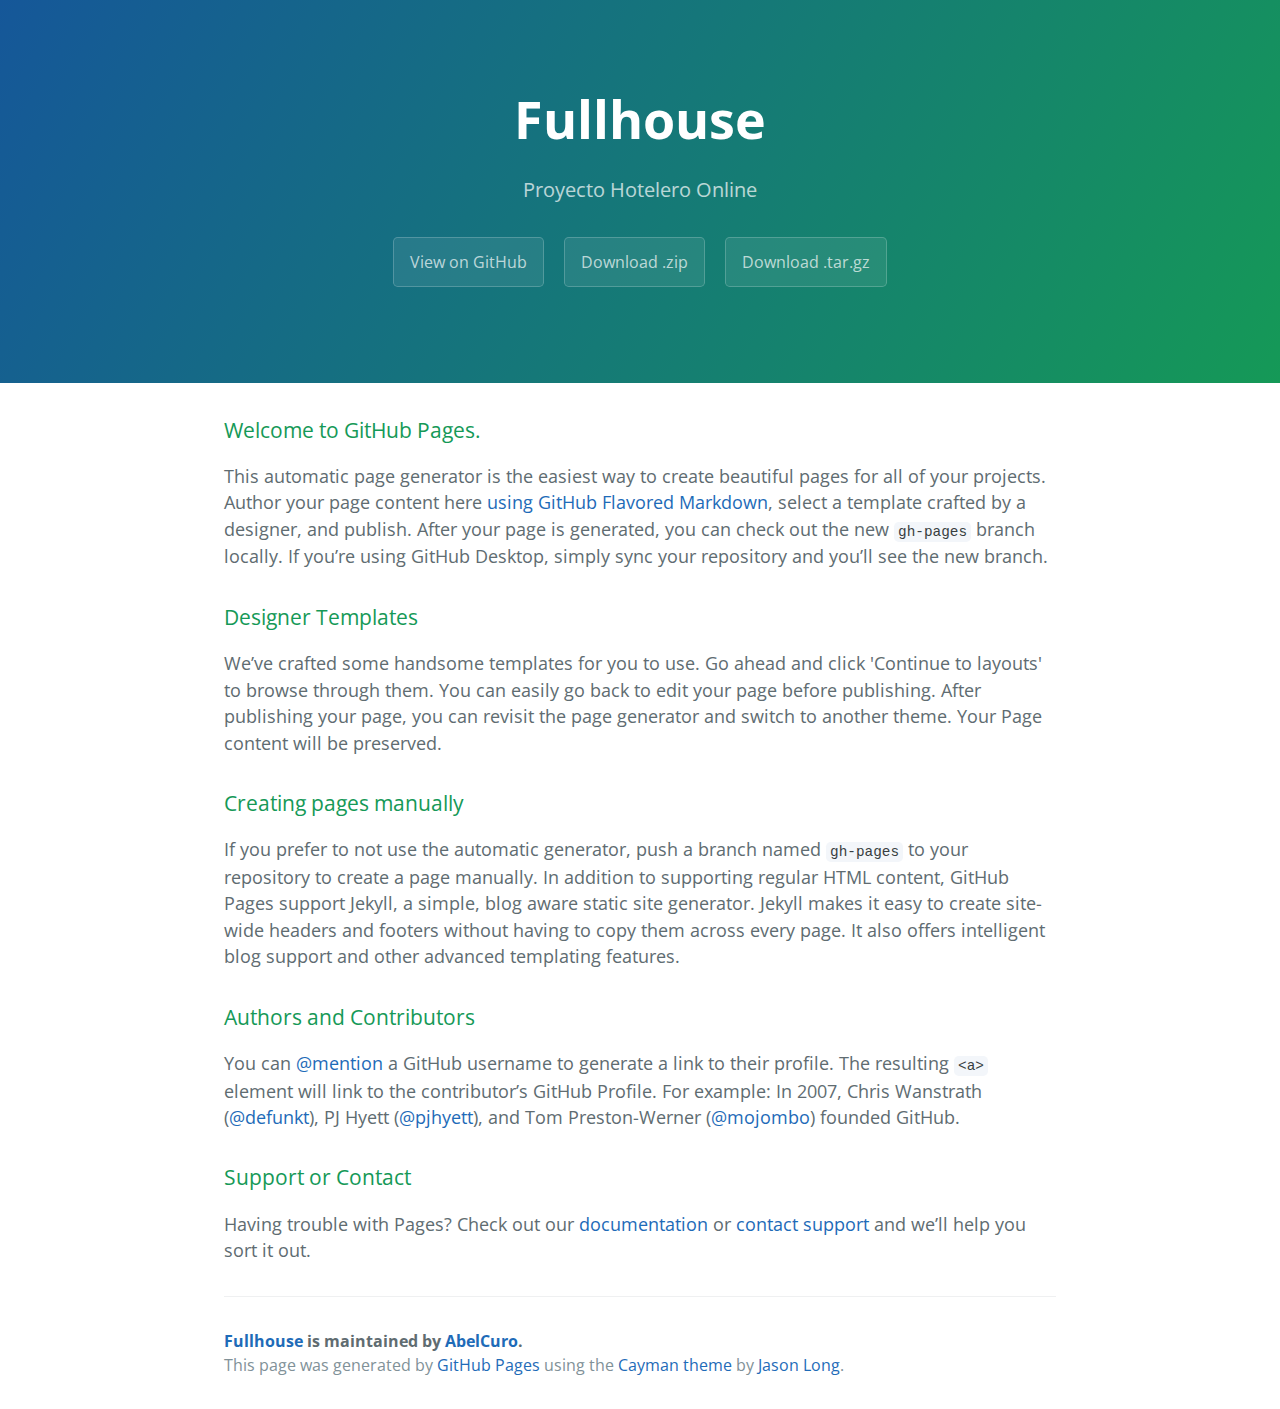
<file: index.html>
<!DOCTYPE html>
<html lang="en-us">
  <head>
    <meta charset="UTF-8">
    <title>Fullhouse by AbelCuro</title>
    <meta name="viewport" content="width=device-width, initial-scale=1">
    <link rel="stylesheet" type="text/css" href="stylesheets/normalize.css" media="screen">
    <link href='https://fonts.googleapis.com/css?family=Open+Sans:400,700' rel='stylesheet' type='text/css'>
    <link rel="stylesheet" type="text/css" href="stylesheets/stylesheet.css" media="screen">
    <link rel="stylesheet" type="text/css" href="stylesheets/github-light.css" media="screen">
  </head>
  <body>
    <section class="page-header">
      <h1 class="project-name">Fullhouse</h1>
      <h2 class="project-tagline">Proyecto Hotelero Online</h2>
      <a href="https://github.com/AbelCuro/FullHouse" class="btn">View on GitHub</a>
      <a href="https://github.com/AbelCuro/FullHouse/zipball/master" class="btn">Download .zip</a>
      <a href="https://github.com/AbelCuro/FullHouse/tarball/master" class="btn">Download .tar.gz</a>
    </section>

    <section class="main-content">
      <h3>
<a id="welcome-to-github-pages" class="anchor" href="#welcome-to-github-pages" aria-hidden="true"><span class="octicon octicon-link"></span></a>Welcome to GitHub Pages.</h3>

<p>This automatic page generator is the easiest way to create beautiful pages for all of your projects. Author your page content here <a href="https://guides.github.com/features/mastering-markdown/">using GitHub Flavored Markdown</a>, select a template crafted by a designer, and publish. After your page is generated, you can check out the new <code>gh-pages</code> branch locally. If you’re using GitHub Desktop, simply sync your repository and you’ll see the new branch.</p>

<h3>
<a id="designer-templates" class="anchor" href="#designer-templates" aria-hidden="true"><span class="octicon octicon-link"></span></a>Designer Templates</h3>

<p>We’ve crafted some handsome templates for you to use. Go ahead and click 'Continue to layouts' to browse through them. You can easily go back to edit your page before publishing. After publishing your page, you can revisit the page generator and switch to another theme. Your Page content will be preserved.</p>

<h3>
<a id="creating-pages-manually" class="anchor" href="#creating-pages-manually" aria-hidden="true"><span class="octicon octicon-link"></span></a>Creating pages manually</h3>

<p>If you prefer to not use the automatic generator, push a branch named <code>gh-pages</code> to your repository to create a page manually. In addition to supporting regular HTML content, GitHub Pages support Jekyll, a simple, blog aware static site generator. Jekyll makes it easy to create site-wide headers and footers without having to copy them across every page. It also offers intelligent blog support and other advanced templating features.</p>

<h3>
<a id="authors-and-contributors" class="anchor" href="#authors-and-contributors" aria-hidden="true"><span class="octicon octicon-link"></span></a>Authors and Contributors</h3>

<p>You can <a href="https://github.com/blog/821" class="user-mention">@mention</a> a GitHub username to generate a link to their profile. The resulting <code>&lt;a&gt;</code> element will link to the contributor’s GitHub Profile. For example: In 2007, Chris Wanstrath (<a href="https://github.com/defunkt" class="user-mention">@defunkt</a>), PJ Hyett (<a href="https://github.com/pjhyett" class="user-mention">@pjhyett</a>), and Tom Preston-Werner (<a href="https://github.com/mojombo" class="user-mention">@mojombo</a>) founded GitHub.</p>

<h3>
<a id="support-or-contact" class="anchor" href="#support-or-contact" aria-hidden="true"><span class="octicon octicon-link"></span></a>Support or Contact</h3>

<p>Having trouble with Pages? Check out our <a href="https://help.github.com/pages">documentation</a> or <a href="https://github.com/contact">contact support</a> and we’ll help you sort it out.</p>

      <footer class="site-footer">
        <span class="site-footer-owner"><a href="https://github.com/AbelCuro/FullHouse">Fullhouse</a> is maintained by <a href="https://github.com/AbelCuro">AbelCuro</a>.</span>

        <span class="site-footer-credits">This page was generated by <a href="https://pages.github.com">GitHub Pages</a> using the <a href="https://github.com/jasonlong/cayman-theme">Cayman theme</a> by <a href="https://twitter.com/jasonlong">Jason Long</a>.</span>
      </footer>

    </section>

  
  </body>
</html>
</file>
<file: stylesheets/stylesheet.css>
* {
  box-sizing: border-box; }

body {
  padding: 0;
  margin: 0;
  font-family: "Open Sans", "Helvetica Neue", Helvetica, Arial, sans-serif;
  font-size: 16px;
  line-height: 1.5;
  color: #606c71; }

a {
  color: #1e6bb8;
  text-decoration: none; }
  a:hover {
    text-decoration: underline; }

.btn {
  display: inline-block;
  margin-bottom: 1rem;
  color: rgba(255, 255, 255, 0.7);
  background-color: rgba(255, 255, 255, 0.08);
  border-color: rgba(255, 255, 255, 0.2);
  border-style: solid;
  border-width: 1px;
  border-radius: 0.3rem;
  transition: color 0.2s, background-color 0.2s, border-color 0.2s; }
  .btn + .btn {
    margin-left: 1rem; }

.btn:hover {
  color: rgba(255, 255, 255, 0.8);
  text-decoration: none;
  background-color: rgba(255, 255, 255, 0.2);
  border-color: rgba(255, 255, 255, 0.3); }

@media screen and (min-width: 64em) {
  .btn {
    padding: 0.75rem 1rem; } }

@media screen and (min-width: 42em) and (max-width: 64em) {
  .btn {
    padding: 0.6rem 0.9rem;
    font-size: 0.9rem; } }

@media screen and (max-width: 42em) {
  .btn {
    display: block;
    width: 100%;
    padding: 0.75rem;
    font-size: 0.9rem; }
    .btn + .btn {
      margin-top: 1rem;
      margin-left: 0; } }

.page-header {
  color: #fff;
  text-align: center;
  background-color: #159957;
  background-image: linear-gradient(120deg, #155799, #159957); }

@media screen and (min-width: 64em) {
  .page-header {
    padding: 5rem 6rem; } }

@media screen and (min-width: 42em) and (max-width: 64em) {
  .page-header {
    padding: 3rem 4rem; } }

@media screen and (max-width: 42em) {
  .page-header {
    padding: 2rem 1rem; } }

.project-name {
  margin-top: 0;
  margin-bottom: 0.1rem; }

@media screen and (min-width: 64em) {
  .project-name {
    font-size: 3.25rem; } }

@media screen and (min-width: 42em) and (max-width: 64em) {
  .project-name {
    font-size: 2.25rem; } }

@media screen and (max-width: 42em) {
  .project-name {
    font-size: 1.75rem; } }

.project-tagline {
  margin-bottom: 2rem;
  font-weight: normal;
  opacity: 0.7; }

@media screen and (min-width: 64em) {
  .project-tagline {
    font-size: 1.25rem; } }

@media screen and (min-width: 42em) and (max-width: 64em) {
  .project-tagline {
    font-size: 1.15rem; } }

@media screen and (max-width: 42em) {
  .project-tagline {
    font-size: 1rem; } }

.main-content :first-child {
  margin-top: 0; }
.main-content img {
  max-width: 100%; }
.main-content h1, .main-content h2, .main-content h3, .main-content h4, .main-content h5, .main-content h6 {
  margin-top: 2rem;
  margin-bottom: 1rem;
  font-weight: normal;
  color: #159957; }
.main-content p {
  margin-bottom: 1em; }
.main-content code {
  padding: 2px 4px;
  font-family: Consolas, "Liberation Mono", Menlo, Courier, monospace;
  font-size: 0.9rem;
  color: #383e41;
  background-color: #f3f6fa;
  border-radius: 0.3rem; }
.main-content pre {
  padding: 0.8rem;
  margin-top: 0;
  margin-bottom: 1rem;
  font: 1rem Consolas, "Liberation Mono", Menlo, Courier, monospace;
  color: #567482;
  word-wrap: normal;
  background-color: #f3f6fa;
  border: solid 1px #dce6f0;
  border-radius: 0.3rem; }
  .main-content pre > code {
    padding: 0;
    margin: 0;
    font-size: 0.9rem;
    color: #567482;
    word-break: normal;
    white-space: pre;
    background: transparent;
    border: 0; }
.main-content .highlight {
  margin-bottom: 1rem; }
  .main-content .highlight pre {
    margin-bottom: 0;
    word-break: normal; }
.main-content .highlight pre, .main-content pre {
  padding: 0.8rem;
  overflow: auto;
  font-size: 0.9rem;
  line-height: 1.45;
  border-radius: 0.3rem; }
.main-content pre code, .main-content pre tt {
  display: inline;
  max-width: initial;
  padding: 0;
  margin: 0;
  overflow: initial;
  line-height: inherit;
  word-wrap: normal;
  background-color: transparent;
  border: 0; }
  .main-content pre code:before, .main-content pre code:after, .main-content pre tt:before, .main-content pre tt:after {
    content: normal; }
.main-content ul, .main-content ol {
  margin-top: 0; }
.main-content blockquote {
  padding: 0 1rem;
  margin-left: 0;
  color: #819198;
  border-left: 0.3rem solid #dce6f0; }
  .main-content blockquote > :first-child {
    margin-top: 0; }
  .main-content blockquote > :last-child {
    margin-bottom: 0; }
.main-content table {
  display: block;
  width: 100%;
  overflow: auto;
  word-break: normal;
  word-break: keep-all; }
  .main-content table th {
    font-weight: bold; }
  .main-content table th, .main-content table td {
    padding: 0.5rem 1rem;
    border: 1px solid #e9ebec; }
.main-content dl {
  padding: 0; }
  .main-content dl dt {
    padding: 0;
    margin-top: 1rem;
    font-size: 1rem;
    font-weight: bold; }
  .main-content dl dd {
    padding: 0;
    margin-bottom: 1rem; }
.main-content hr {
  height: 2px;
  padding: 0;
  margin: 1rem 0;
  background-color: #eff0f1;
  border: 0; }

@media screen and (min-width: 64em) {
  .main-content {
    max-width: 64rem;
    padding: 2rem 6rem;
    margin: 0 auto;
    font-size: 1.1rem; } }

@media screen and (min-width: 42em) and (max-width: 64em) {
  .main-content {
    padding: 2rem 4rem;
    font-size: 1.1rem; } }

@media screen and (max-width: 42em) {
  .main-content {
    padding: 2rem 1rem;
    font-size: 1rem; } }

.site-footer {
  padding-top: 2rem;
  margin-top: 2rem;
  border-top: solid 1px #eff0f1; }

.site-footer-owner {
  display: block;
  font-weight: bold; }

.site-footer-credits {
  color: #819198; }

@media screen and (min-width: 64em) {
  .site-footer {
    font-size: 1rem; } }

@media screen and (min-width: 42em) and (max-width: 64em) {
  .site-footer {
    font-size: 1rem; } }

@media screen and (max-width: 42em) {
  .site-footer {
    font-size: 0.9rem; } }
</file>
<file: stylesheets/github-light.css>
/*
   Copyright 2014 GitHub Inc.

   Licensed under the Apache License, Version 2.0 (the "License");
   you may not use this file except in compliance with the License.
   You may obtain a copy of the License at

       http://www.apache.org/licenses/LICENSE-2.0

   Unless required by applicable law or agreed to in writing, software
   distributed under the License is distributed on an "AS IS" BASIS,
   WITHOUT WARRANTIES OR CONDITIONS OF ANY KIND, either express or implied.
   See the License for the specific language governing permissions and
   limitations under the License.

*/

.pl-c /* comment */ {
  color: #969896;
}

.pl-c1      /* constant, markup.raw, meta.diff.header, meta.module-reference, meta.property-name, support, support.constant, support.variable, variable.other.constant */,
.pl-s .pl-v /* string variable */ {
  color: #0086b3;
}

.pl-e  /* entity */,
.pl-en /* entity.name */ {
  color: #795da3;
}

.pl-s .pl-s1 /* string source */,
.pl-smi      /* storage.modifier.import, storage.modifier.package, storage.type.java, variable.other, variable.parameter.function */ {
  color: #333;
}

.pl-ent /* entity.name.tag */ {
  color: #63a35c;
}

.pl-k /* keyword, storage, storage.type */ {
  color: #a71d5d;
}

.pl-pds              /* punctuation.definition.string, string.regexp.character-class */,
.pl-s                /* string */,
.pl-s .pl-pse .pl-s1 /* string punctuation.section.embedded source */,
.pl-sr               /* string.regexp */,
.pl-sr .pl-cce       /* string.regexp constant.character.escape */,
.pl-sr .pl-sra       /* string.regexp string.regexp.arbitrary-repitition */,
.pl-sr .pl-sre       /* string.regexp source.ruby.embedded */ {
  color: #183691;
}

.pl-v /* variable */ {
  color: #ed6a43;
}

.pl-id /* invalid.deprecated */ {
  color: #b52a1d;
}

.pl-ii /* invalid.illegal */ {
  background-color: #b52a1d;
  color: #f8f8f8;
}

.pl-sr .pl-cce /* string.regexp constant.character.escape */ {
  color: #63a35c;
  font-weight: bold;
}

.pl-ml /* markup.list */ {
  color: #693a17;
}

.pl-mh        /* markup.heading */,
.pl-mh .pl-en /* markup.heading entity.name */,
.pl-ms        /* meta.separator */ {
  color: #1d3e81;
  font-weight: bold;
}

.pl-mq /* markup.quote */ {
  color: #008080;
}

.pl-mi /* markup.italic */ {
  color: #333;
  font-style: italic;
}

.pl-mb /* markup.bold */ {
  color: #333;
  font-weight: bold;
}

.pl-md /* markup.deleted, meta.diff.header.from-file */ {
  background-color: #ffecec;
  color: #bd2c00;
}

.pl-mi1 /* markup.inserted, meta.diff.header.to-file */ {
  background-color: #eaffea;
  color: #55a532;
}

.pl-mdr /* meta.diff.range */ {
  color: #795da3;
  font-weight: bold;
}

.pl-mo /* meta.output */ {
  color: #1d3e81;
}
</file>
